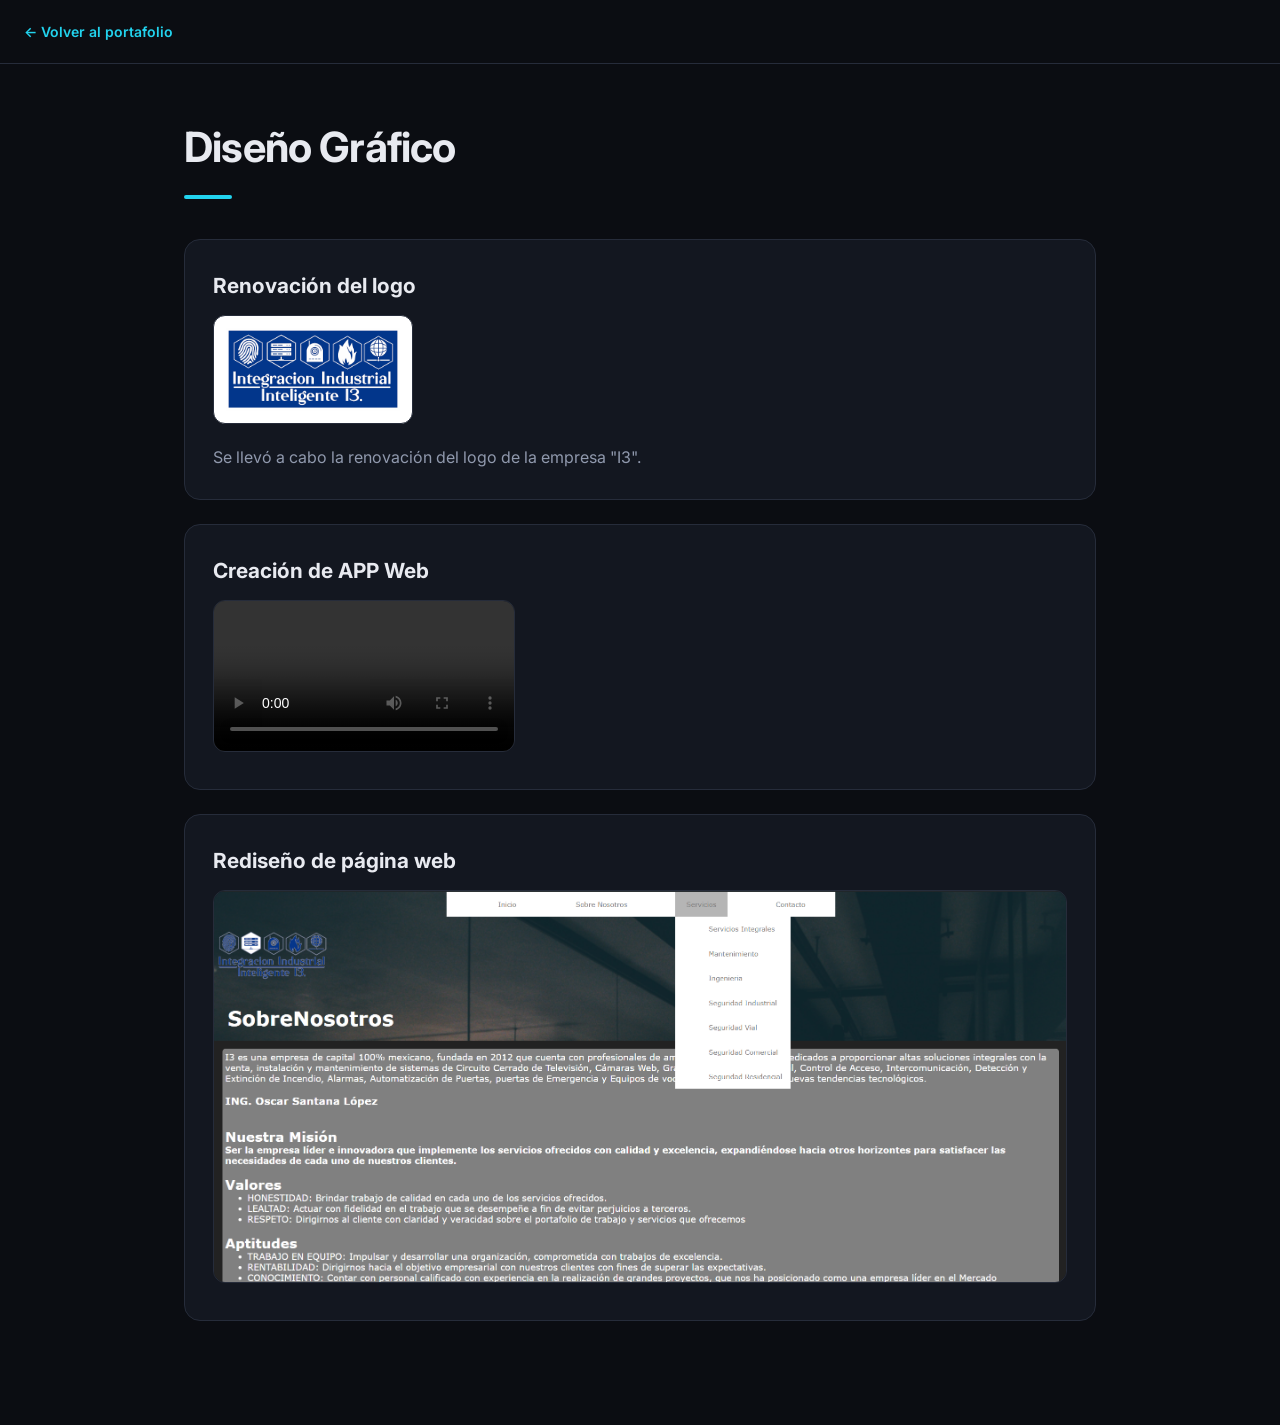
<file: diseño.html>
<!DOCTYPE html>
<html lang="es">
<head>
    <meta charset="UTF-8">
    <meta name="viewport" content="width=device-width, initial-scale=1.0">
    <meta name="theme-color" content="#0b0d12">
    <link rel="preconnect" href="https://fonts.googleapis.com">
    <link rel="preconnect" href="https://fonts.gstatic.com" crossorigin>
    <link href="https://fonts.googleapis.com/css2?family=Inter:wght@400;500;600;700&display=swap" rel="stylesheet">
    <title>Diseño Gráfico | Alannzio</title>
    <link rel="stylesheet" href="./styles2.css">
</head>
<body>
    <div class="topbar"><a href="./alannzio.html">&larr; Volver al portafolio</a></div>
    <main class="container">
        <h1 class="page-title">Diseño Gráfico</h1>

        <section class="proyecto">
            <h2>Renovación del logo</h2>
            <img class="logo" src="./img/logo.png" alt="Logo renovado de I3">
            <p>Se llevó a cabo la renovación del logo de la empresa "I3".</p>
        </section>

        <section class="proyecto">
            <h2>Creación de APP Web</h2>
            <video src="./img/evidencia.mp4" controls></video>
        </section>

        <section class="proyecto">
            <h2>Rediseño de página web</h2>
            <img src="./img/Captura de pantalla 2024-05-20 193940.png" alt="Captura del rediseño de página web" loading="lazy">
        </section>
    </main>
</body>
</html>
</file>
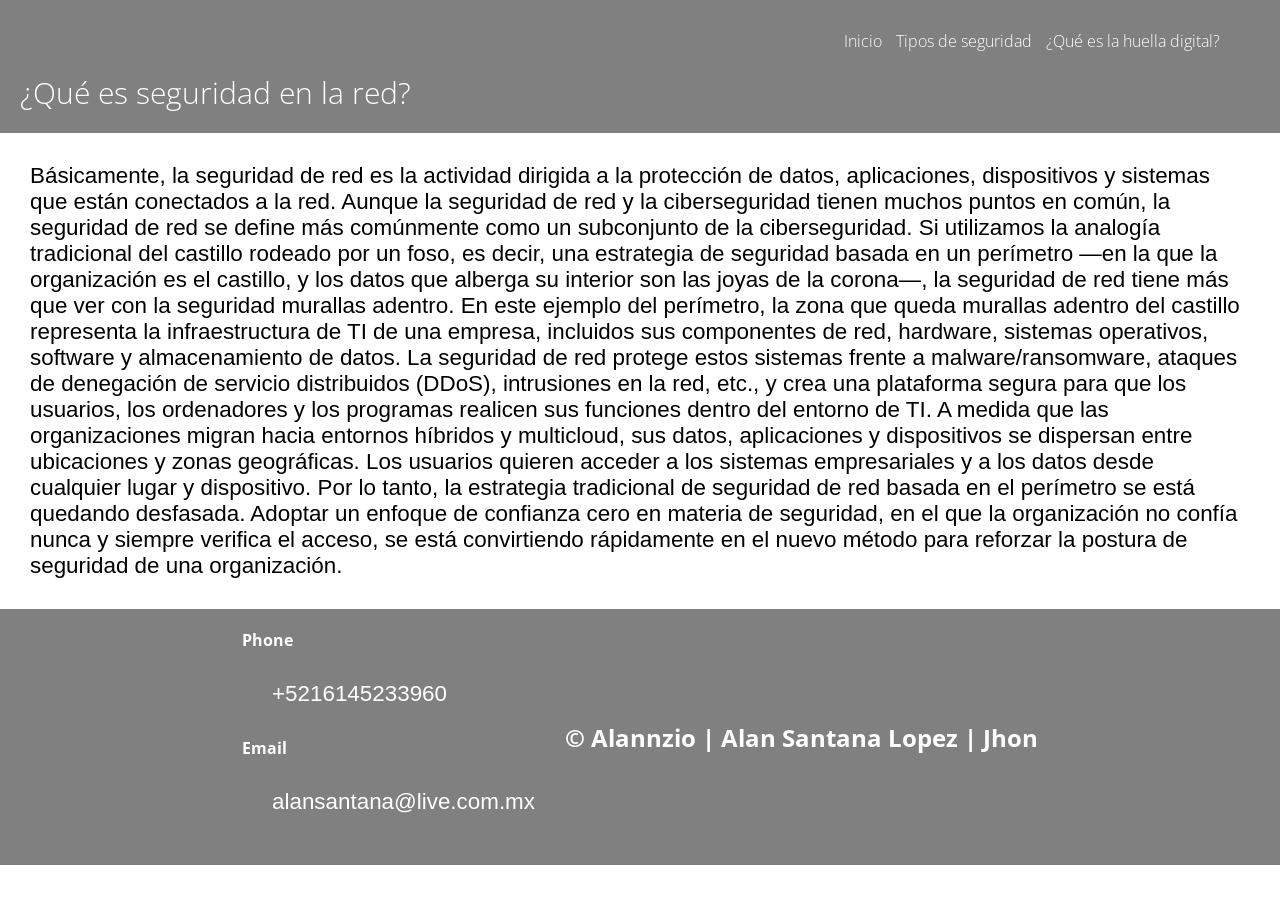
<file: internet.html>
<!DOCTYPE html>
<html lang="en">
<head>
    <meta charset="UTF-8">
    <meta http-equiv="X-UA-Compatible" content="IE=edge">
    <meta name="viewport" content="width=device-width, initial-scale=1.0">
    <link href='https://fonts.googleapis.com/css?family=Open Sans' rel='stylesheet'>
    <link rel="stylesheet" href="internet.css">
    <title>Internet</title>
</head>
<body>
    <header>
        <nav>
            <a href="proyecto2.html">Inicio</a>
            <a href="tipos-de-seguridad.html">Tipos de seguridad</a>
            <a href="huella-digital.html">¿Qué es la huella digital?</a>
         </nav>
        
         <section class="textos-header">
            <h1>¿Qué es seguridad en la red?</h1>
        </section>
        </header>

    <p>Básicamente, la seguridad de red es la actividad dirigida a la protección de datos, aplicaciones, dispositivos y sistemas que están conectados a la red.

        Aunque la seguridad de red y la ciberseguridad tienen muchos puntos en común, la seguridad de red se define más comúnmente como un subconjunto de la ciberseguridad. Si utilizamos la analogía tradicional del castillo rodeado por un foso, es decir, una estrategia de seguridad basada en un perímetro —en la que la organización es el castillo, y los datos que alberga su interior son las joyas de la corona—, la seguridad de red tiene más que ver con la seguridad murallas adentro.
        
        En este ejemplo del perímetro, la zona que queda murallas adentro del castillo representa la infraestructura de TI de una empresa, incluidos sus componentes de red, hardware, sistemas operativos, software y almacenamiento de datos. La seguridad de red protege estos sistemas frente a malware/ransomware, ataques de denegación de servicio distribuidos (DDoS), intrusiones en la red, etc., y crea una plataforma segura para que los usuarios, los ordenadores y los programas realicen sus funciones dentro del entorno de TI.
        
        A medida que las organizaciones migran hacia entornos híbridos y multicloud, sus datos, aplicaciones y dispositivos se dispersan entre ubicaciones y zonas geográficas. Los usuarios quieren acceder a los sistemas empresariales y a los datos desde cualquier lugar y dispositivo. Por lo tanto, la estrategia tradicional de seguridad de red basada en el perímetro se está quedando desfasada. Adoptar un  enfoque de confianza cero  en materia de seguridad, en el que la organización no confía nunca y siempre verifica el acceso, se está convirtiendo rápidamente en el nuevo método para reforzar la postura de seguridad de una organización.</p>
</body>
</html>
<footer>
    <div class="contenedor-footer"></div>
    <div class="foo">
        <h4>Phone</h4>
        <p>+5216145233960</p>
    <div class="foo">
        <h4>Email</h4>
        <p>alansantana@live.com.mx</p>
    <div class="foo">
        
    </div>    
    </div>
    </div>
    <h2 class="titulo-final">&copy; Alannzio | Alan Santana Lopez | Jhon</h2>
</footer>
</file>
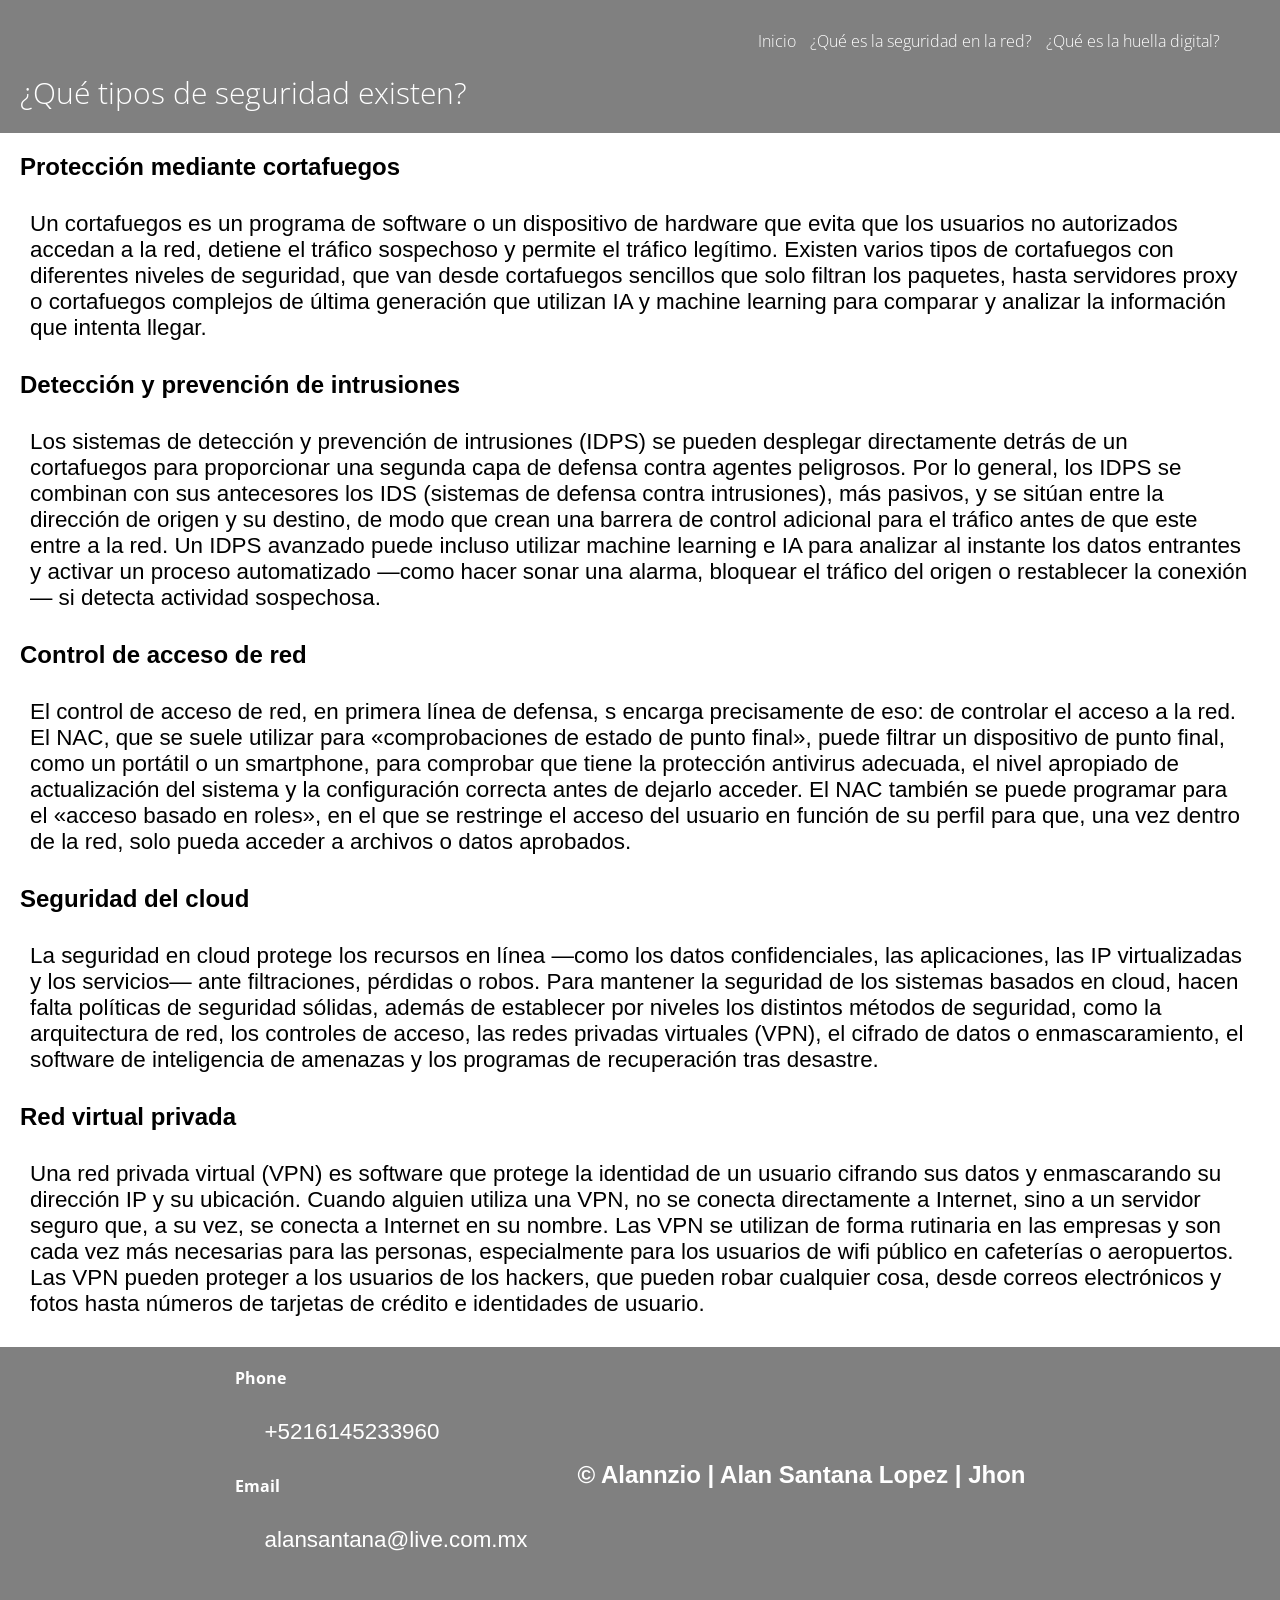
<file: tipos-de-seguridad.html>
<!DOCTYPE html>
<html lang="en">
<head>
    <meta charset="UTF-8">
    <meta http-equiv="X-UA-Compatible" content="IE=edge">
    <meta name="viewport" content="width=device-width, initial-scale=1.0">
    <link href='https://fonts.googleapis.com/css?family=Open Sans' rel='stylesheet'>
    <link rel="stylesheet" href="tipos-seguridad.css">
    <link rel="stylesheet" href="internet.html">
    <link rel="stylesheet" href="huella-digital.html">
    <link rel="stylesheet" href="proyecto2.html">
    <title>Tipos de seguridad en la red</title>
</head>

<body>
    <header>
        <nav>
            <a href="proyecto2.html">Inicio</a>
            <a href=internet.html>¿Qué es la seguridad en la red?</a>
            <a href="huella-digital.html">¿Qué es la huella digital?</a>
         </nav>
        
         <section class="textos-header">
            <h1>¿Qué tipos de seguridad existen?</h1>  
        </section>
        </header>
    
    <h2>Protección mediante cortafuegos</h2>
     <p>Un cortafuegos es un programa de software o un dispositivo de hardware que evita que los usuarios no autorizados accedan a la red, detiene el tráfico sospechoso y permite el tráfico legítimo. Existen varios tipos de cortafuegos con diferentes niveles de seguridad, que van desde cortafuegos sencillos que solo filtran los paquetes, hasta servidores proxy o cortafuegos complejos de última generación que utilizan IA y machine learning para comparar y analizar la información que intenta llegar.</p>
    <h2>Detección y prevención de intrusiones</h2>
    <p>Los sistemas de detección y prevención de intrusiones (IDPS) se pueden desplegar directamente detrás de un cortafuegos para proporcionar una segunda capa de defensa contra agentes peligrosos. Por lo general, los IDPS se combinan con sus antecesores los IDS (sistemas de defensa contra intrusiones), más pasivos, y se sitúan entre la dirección de origen y su destino, de modo que crean una barrera de control adicional para el tráfico antes de que este entre a la red. Un IDPS avanzado puede incluso utilizar machine learning e IA para analizar al instante los datos entrantes y activar un proceso automatizado —como hacer sonar una alarma, bloquear el tráfico del origen o restablecer la conexión— si detecta actividad sospechosa.</p>
    <h2>Control de acceso de red </h2>
    <p>El control de acceso de red, en primera línea de defensa, s encarga precisamente de eso: de controlar el acceso a la  red. El NAC, que se suele utilizar para «comprobaciones de estado de punto final», puede filtrar un dispositivo de punto final, como un portátil o un smartphone, para comprobar que tiene la protección antivirus adecuada, el nivel apropiado de actualización del sistema y la configuración correcta antes de dejarlo acceder. El NAC también se puede programar para el «acceso basado en roles», en el que se restringe el acceso del usuario en función de su perfil para que, una vez dentro de la red, solo pueda acceder a archivos o datos aprobados.</p>
    <h2> Seguridad del cloud</h2>    
    <p> La seguridad en cloud protege los recursos en línea —como los datos confidenciales, las aplicaciones, las IP virtualizadas y los servicios— ante filtraciones, pérdidas o robos. Para mantener la seguridad de los sistemas basados en cloud, hacen falta políticas de seguridad sólidas, además de establecer por niveles los distintos métodos de seguridad, como la arquitectura de red, los controles de acceso, las redes privadas virtuales (VPN), el cifrado de datos o enmascaramiento, el software de inteligencia de amenazas y los programas de recuperación tras desastre.</p>
    <h2>Red virtual privada</h2>
    <p>Una red privada virtual (VPN) es software que protege la identidad de un usuario cifrando sus datos y enmascarando su dirección IP y su ubicación. Cuando alguien utiliza una VPN, no se conecta directamente a Internet, sino a un servidor seguro que, a su vez, se conecta a Internet en su nombre. Las VPN se utilizan de forma rutinaria en las empresas y son cada vez más necesarias para las personas, especialmente para los usuarios de wifi público en cafeterías o aeropuertos. Las VPN pueden proteger a los usuarios de los hackers, que pueden robar cualquier cosa, desde correos electrónicos y fotos hasta números de tarjetas de crédito e identidades de usuario.</p>

    </body>
</html>
<footer>
    <div class="contenedor-footer"></div>
    <div class="foo">
        <h4>Phone</h4>
        <p>+5216145233960</p>
    <div class="foo">
        <h4>Email</h4>
        <p>alansantana@live.com.mx</p>
    <div class="foo">
        
    </div>    
    </div>
    </div>
    <h2 class="titulo-final">&copy; Alannzio | Alan Santana Lopez | Jhon</h2>
</footer>
</file>
<file: styles2.css>
:root {
    --bg: #0b0d12;
    --surface: #131720;
    --border: #262c3a;
    --text: #e8eaf0;
    --muted: #9099ad;
    --accent: #22d3ee;
}

*, *::before, *::after { box-sizing: border-box; margin: 0; padding: 0; }

body {
    background: var(--bg);
    color: var(--text);
    font-family: 'Inter', 'Segoe UI', system-ui, sans-serif;
    line-height: 1.7;
    -webkit-font-smoothing: antialiased;
}

a { color: var(--accent); text-decoration: none; }
a:hover { text-decoration: underline; }

.container { max-width: 960px; margin: 0 auto; padding: 0 24px 80px; }

.topbar {
    border-bottom: 1px solid var(--border);
    padding: 18px 24px;
    margin-bottom: 48px;
}
.topbar a { font-weight: 600; font-size: 14px; }

h1.page-title { font-size: clamp(1.8rem, 4vw, 2.6rem); letter-spacing: -0.02em; }
h1.page-title::after {
    content: "";
    display: block;
    width: 48px;
    height: 4px;
    margin: 12px 0 40px;
    border-radius: 2px;
    background: var(--accent);
}

.proyecto {
    background: var(--surface);
    border: 1px solid var(--border);
    border-radius: 16px;
    padding: 28px;
    margin-bottom: 24px;
}
.proyecto h2 { font-size: 1.3rem; margin-bottom: 12px; }
.proyecto p { color: var(--muted); margin-top: 12px; }
.proyecto img, .proyecto video {
    max-width: 100%;
    border-radius: 12px;
    border: 1px solid var(--border);
}
.proyecto img.logo { width: 200px; background: #fff; padding: 12px; }
</file>
<file: internet.css>
*{
    margin:0;
    padding: 0%;
    box-sizing: border-box;
}

body{
    font-family: "open sans";
}

h1{
    background-color: gray;
    color: white;
    font-size: 30px;
    display: block;
    height: 100%;
    font-weight: 100;
    width: 100%;
    padding: 20px;
}

nav{
    text-align: right;
    padding: 30px 50px 0 0;
    background-color: gray;

}

nav >a{
    color: #fff;
    font-weight: 300;
    text-decoration: none;
    margin-right: 10px;
}

p{
    font-family: sans-serif;
    font-size: 140%;
    margin: 30px;
}
footer{
    font-style: normal;
    color:#fff;
    width: 100%;
    height: 30%;  
    font-weight: 200;
    display: flex;
    justify-content: center;
    align-items: center;
    padding: 20px;
    margin-right: 40%;
    background-color: gray;
}
</file>
<file: tipos-seguridad.css>
*{
    margin:0;
    padding: 0%;
    box-sizing: border-box;
}

h1{
    background-color: gray;
    color: white;
    font-size: 30px;
    display: block;
    height: 100%;
    font-weight: 100;
    width: 100%;
    padding: 20px;
}

nav{
    text-align: right;
    padding: 30px 50px 0 0;
    background-color: gray;

}
nav >a{
    color: #fff;
    font-weight: 300;
    text-decoration: none;
    margin-right: 10px;
}
p{
    font-family: sans-serif;
    font-size: 140%;
    margin: 30px;
}

h2{
  margin: 20px;
  font-family: sans-serif;
}

body{
    font-family: "open sans";
}

footer{
    font-style: normal;
    color:#fff;
    width: 100%;
    height: 30%;  
    font-weight: 200;
    display: flex;
    justify-content: center;
    align-items: center;
    padding: 20px;
    margin-right: 40%;
    background-color: gray;
}
</file>
